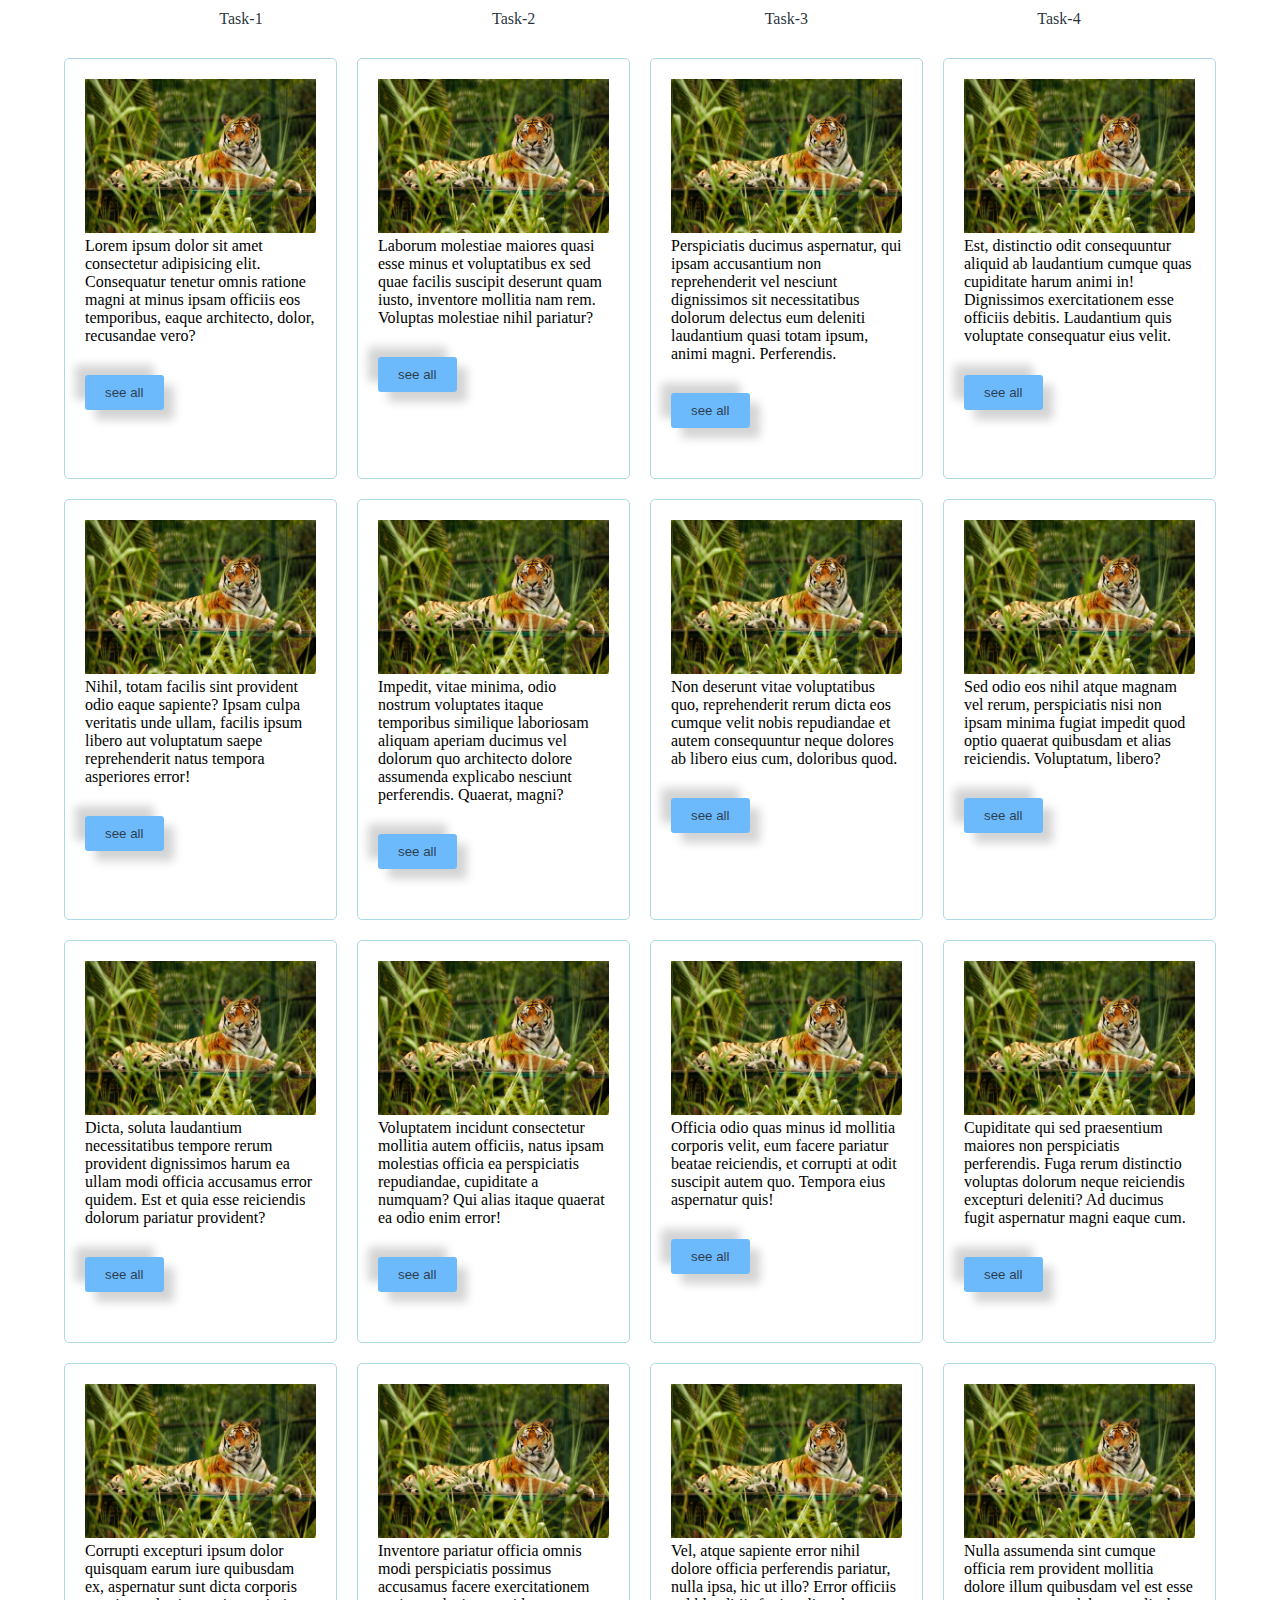
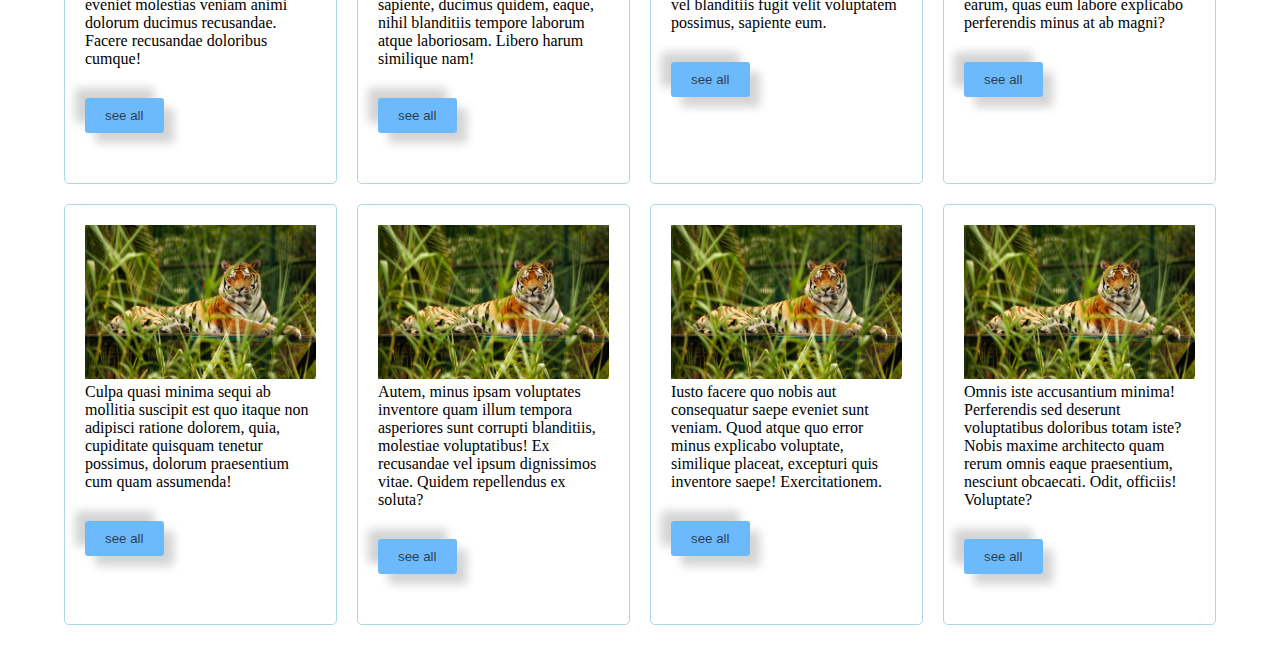
<file: index.html>
<!DOCTYPE html>
<html lang="en">

<head>
    <meta charset="UTF-8">
    <meta name="viewport" content="width=device-width, initial-scale=1.0">
    <title>Responsive Digen</title>
    <link rel="stylesheet" href="./style/style.css">
</head>

<body>
    <div>
        <nav>
            <ul>
                <li><a href="">Task-1</a></li>
                <li><a href="">Task-2</a></li>
                <li><a href="">Task-3</a></li>
                <li><a href="">Task-4</a></li>
            </ul>
        </nav>
    </div>
    <div class="container">
        <div class="item">
            <div class="image">
                <img src="./images/tiger.jpg" alt="">

            </div>
            <p>Lorem ipsum dolor sit amet consectetur adipisicing elit. Consequatur tenetur omnis ratione magni at minus
                ipsam officiis eos temporibus, eaque architecto, dolor, recusandae vero?</p>
            <button>see all</button>
        </div>
        <div class="item">
            <div class="image">
                <img src="./images/tiger.jpg" alt="">

            </div>
            <p>Laborum molestiae maiores quasi esse minus et voluptatibus ex sed quae facilis suscipit deserunt quam
                iusto, inventore mollitia nam rem. Voluptas molestiae nihil pariatur?</p>
            <button>see all</button>
        </div>
        <div class="item">
            <div class="image">
                <img src="./images/tiger.jpg" alt="">

            </div>
            <p>Perspiciatis ducimus aspernatur, qui ipsam accusantium non reprehenderit vel nesciunt dignissimos sit
                necessitatibus dolorum delectus eum deleniti laudantium quasi totam ipsum, animi magni. Perferendis.</p>
            <button>see all</button>
        </div>
        <div class="item">
            <div class="image">
                <img src="./images/tiger.jpg" alt="">

            </div>
            <p>Est, distinctio odit consequuntur aliquid ab laudantium cumque quas cupiditate harum animi in!
                Dignissimos exercitationem esse officiis debitis. Laudantium quis voluptate consequatur eius velit.</p>
            <button>see all</button>
        </div>
        <div class="item">
            <div class="image">
                <img src="./images/tiger.jpg" alt="">

            </div>
            <p>Nihil, totam facilis sint provident odio eaque sapiente? Ipsam culpa veritatis unde ullam, facilis ipsum
                libero aut voluptatum saepe reprehenderit natus tempora asperiores error!</p>
            <button>see all</button>
        </div>
        <div class="item">
            <div class="image">
                <img src="./images/tiger.jpg" alt="">

            </div>
            <p>Impedit, vitae minima, odio nostrum voluptates itaque temporibus similique laboriosam aliquam aperiam
                ducimus vel dolorum quo architecto dolore assumenda explicabo nesciunt perferendis. Quaerat, magni?</p>
            <button>see all</button>
        </div>
        <div class="item">
            <div class="image">
                <img src="./images/tiger.jpg" alt="">

            </div>
            <p>Non deserunt vitae voluptatibus quo, reprehenderit rerum dicta eos cumque velit nobis repudiandae et
                autem consequuntur neque dolores ab libero eius cum, doloribus quod.</p>
            <button>see all</button>
        </div>
        <div class="item">
            <div class="image">
                <img src="./images/tiger.jpg" alt="">

            </div>
            <p>Sed odio eos nihil atque magnam vel rerum, perspiciatis nisi non ipsam minima fugiat impedit quod optio
                quaerat quibusdam et alias reiciendis. Voluptatum, libero?</p>
            <button>see all</button>
        </div>
        <div class="item">
            <div class="image">
                <img src="./images/tiger.jpg" alt="">

            </div>
            <p>Dicta, soluta laudantium necessitatibus tempore rerum provident dignissimos harum ea ullam modi officia
                accusamus error quidem. Est et quia esse reiciendis dolorum pariatur provident?</p>
            <button>see all</button>
        </div>
        <div class="item">
            <img src="./images/tiger.jpg" alt="">
            <p>Voluptatem incidunt consectetur mollitia autem officiis, natus ipsam molestias officia ea perspiciatis
                repudiandae, cupiditate a numquam? Qui alias itaque quaerat ea odio enim error!</p>
            <button>see all</button>
        </div>
        <div class="item">
            <div class="image">
                <img src="./images/tiger.jpg" alt="">

            </div>
            <p>Officia odio quas minus id mollitia corporis velit, eum facere pariatur beatae reiciendis, et corrupti at
                odit suscipit autem quo. Tempora eius aspernatur quis!</p>
            <button>see all</button>
        </div>
        <div class="item">
            <div class="image">
                <img src="./images/tiger.jpg" alt="">

            </div>
            <p>Cupiditate qui sed praesentium maiores non perspiciatis perferendis. Fuga rerum distinctio voluptas
                dolorum neque reiciendis excepturi deleniti? Ad ducimus fugit aspernatur magni eaque cum.</p>
            <button>see all</button>
        </div>
        <div class="item">
            <div class="image">
                <img src="./images/tiger.jpg" alt="">

            </div>
            <p>Corrupti excepturi ipsum dolor quisquam earum iure quibusdam ex, aspernatur sunt dicta corporis eveniet
                molestias veniam animi dolorum ducimus recusandae. Facere recusandae doloribus cumque!</p>
            <button>see all</button>
        </div>
        <div class="item">
            <div class="image">
                <img src="./images/tiger.jpg" alt="">

            </div>
            <p>Inventore pariatur officia omnis modi perspiciatis possimus accusamus facere exercitationem sapiente,
                ducimus quidem, eaque, nihil blanditiis tempore laborum atque laboriosam. Libero harum similique nam!
            </p>
            <button>see all</button>
        </div>
        <div class="item">
            <img src="./images/tiger.jpg" alt="">
            <p>Vel, atque sapiente error nihil dolore officia perferendis pariatur, nulla ipsa, hic ut illo? Error
                officiis vel blanditiis fugit velit voluptatem possimus, sapiente eum.</p>
            <button>see all</button>
        </div>
        <div class="item">
            <div class="image">
                <img src="./images/tiger.jpg" alt="">

            </div>
            <p>Nulla assumenda sint cumque officia rem provident mollitia dolore illum quibusdam vel est esse earum,
                quas eum labore explicabo perferendis minus at ab magni?</p>
            <button>see all</button>
        </div>
        <div class="item">
            <div class="image">
                <img src="./images/tiger.jpg" alt="">

            </div>
            <p>Culpa quasi minima sequi ab mollitia suscipit est quo itaque non adipisci ratione dolorem, quia,
                cupiditate quisquam tenetur possimus, dolorum praesentium cum quam assumenda!</p>
            <button>see all</button>
        </div>
        <div class="item">
            <div class="image">
                <img src="./images/tiger.jpg" alt="">

            </div>
            <p>Autem, minus ipsam voluptates inventore quam illum tempora asperiores sunt corrupti blanditiis, molestiae
                voluptatibus! Ex recusandae vel ipsum dignissimos vitae. Quidem repellendus ex soluta?</p>
            <button>see all</button>
        </div>
        <div class="item">
            <div class="image">
                <img src="./images/tiger.jpg" alt="">

            </div>
            <p>Iusto facere quo nobis aut consequatur saepe eveniet sunt veniam. Quod atque quo error minus explicabo
                voluptate, similique placeat, excepturi quis inventore saepe! Exercitationem.</p>
            <button>see all</button>
        </div>
        <div class="item">
            <div class="image">
                <img src="./images/tiger.jpg" alt="">

            </div>
            <p>Omnis iste accusantium minima! Perferendis sed deserunt voluptatibus doloribus totam iste? Nobis maxime
                architecto quam rerum omnis eaque praesentium, nesciunt obcaecati. Odit, officiis! Voluptate?</p>
            <button>see all</button>
        </div>
    </div>
</body>

</html>
</file>
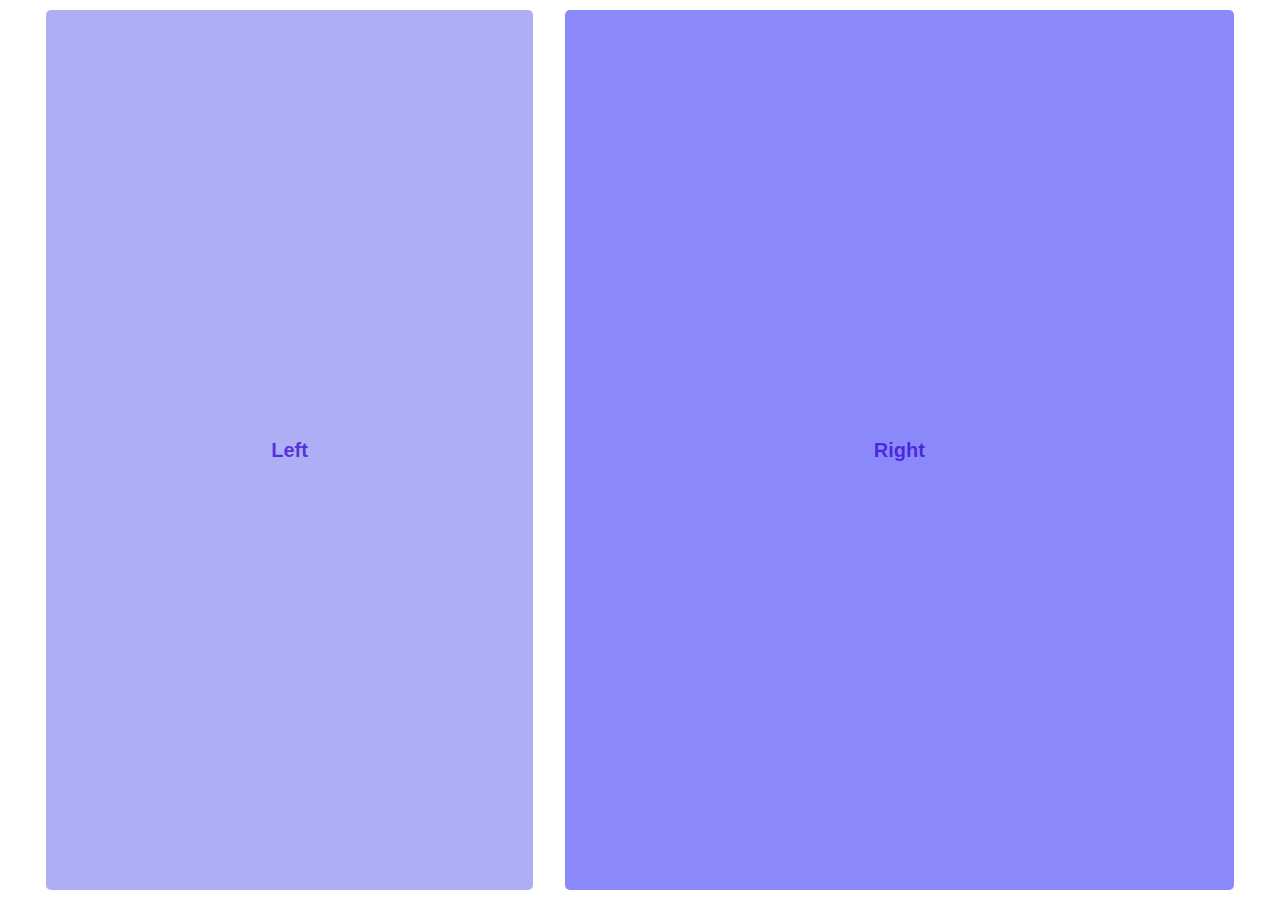
<file: task-1.html>
<!DOCTYPE html>
<html lang="en">
<head>
    <meta charset="UTF-8">
    <meta name="viewport" content="width=device-width, initial-scale=1.0">
    <title>Task-1</title>
    <link rel="stylesheet" href="./style/style.css">
</head>
<body>
    <section class="my-task-1">
        <div class="left">Left</div>
        <div class="right">Right</div>
    </section>
</body>
</html>
</file>
<file: style/style.css>
* {
    margin: 0;
    padding: 0;
}

button {
    padding: 10px 20px;
    background-color: rgba(15, 141, 250, 0.61);
    border: none;
    outline: none;
    border-radius: 3px;
    color: rgba(25, 24, 24, 0.79);
    margin: 30px 0px;
    box-shadow: 10px 10px 10px rgba(0, 0, 0, 0.174), -10px -10px 10px rgba(0, 0, 0, 0.174);
    transition: 1s;
}

button:hover {
    box-shadow: 0px 0px 0px rgba(0, 0, 0, 0.174), 0px 0px 0px rgba(0, 0, 0, 0.174);

}

.container {
    width: 90%;
    display: grid;
    grid-template-columns: repeat(4, 1fr);
    gap: 20px;
    margin: 20px auto;
}

.item img {
    width: 100%;

}

.item {
    padding: 20px;
    border-radius: 5px;
    border: 1px solid lightblue;
    transition: 1s;
}

.item:hover {
    border: 1px solid rgba(240, 13, 191, 0.112);

    box-shadow: 10px 10px 40px 10px rgba(118, 116, 116, 0.397);
}

nav {
    width: 100%;
    height: fit-content;
    padding: 10px;
}

ul {
    display: flex;
    flex-direction: row;
    align-items: center;
    justify-content: space-evenly;
}

li {
    list-style: none;

}

a {
    text-decoration: none;
    color: rgba(2, 13, 23, 0.872);
    padding: 10px 20px;
    border-radius: 2px;

}

a:hover {
    background-color: rgba(130, 188, 239, 0.76);
    transition: 1s;
}

.my-task-1 {
    margin: auto;
    height: 100vh;
    width: 95%;
    /* background-color: lightblue; */
    display: flex;
    flex-direction: row;
    gap: 1%;
    justify-content: center;
    /* align-items: center; */
}

.left {
    background-color: rgba(128, 128, 240, 0.635);
    width: 40%;
    border-radius: 5px;
    margin: 10px;
    display: flex;
    flex-direction: column;
    /* align-items: center; */
    text-align: center;
    font-size: 20px;
    justify-content: center;
    color: rgba(58, 14, 215, 0.781);
    font-weight: 800;
    font-family: Verdana, Geneva, Tahoma, sans-serif;
}

.right {
    border-radius: 5px;
    margin: 10px;
    background-color: rgba(67, 64, 247, 0.621);
    width: 55%;
    display: flex;
    flex-direction: column;
    /* align-items: center; */
    text-align: center;
    font-size: 20px;
    justify-content: center;
    color: rgba(58, 14, 215, 0.781);
    font-weight: 800;
    font-family: Verdana, Geneva, Tahoma, sans-serif;
}

@media screen and (max-width: 600px) {

.left{
   background-color: rgba(128, 128, 240, 0.635);
    width: 100%;
    height: 30%;
    border-radius: 5px;
    margin: 10px auto;
    display: flex;
    flex-direction: column;
    /* align-items: center; */
    text-align: center;
    font-size: 20px;
    justify-content: center;
    color: rgba(58, 14, 215, 0.781);
    font-weight: 800;
    font-family: Verdana, Geneva, Tahoma, sans-serif;
}

.right{
    height: 70%;
    border-radius: 5px;
    margin: 10px auto;
    background-color: rgba(67, 64, 247, 0.621);
    width: 100%;
    display: flex;
    flex-direction: column;
    /* align-items: center; */
    text-align: center;
    font-size: 20px;
    justify-content: center;
    color: rgba(58, 14, 215, 0.781);
    font-weight: 800;
    font-family: Verdana, Geneva, Tahoma, sans-serif;
}
    .my-task-1 {
        display: flex;
        flex-direction: column;
        gap: 1%;
    }

    .container {
        width: 90%;
        display: grid;
        grid-template-columns: repeat(1, 1fr);
        gap: 10px;
        margin: 20px auto;
    }
}

@media screen and (min-width:601px) and (max-width:1000px) {
    .container {
        width: 90%;
        display: grid;
        grid-template-columns: repeat(2, 1fr);
        gap: 10px;
        margin: 20px auto;
    }
}
</file>
